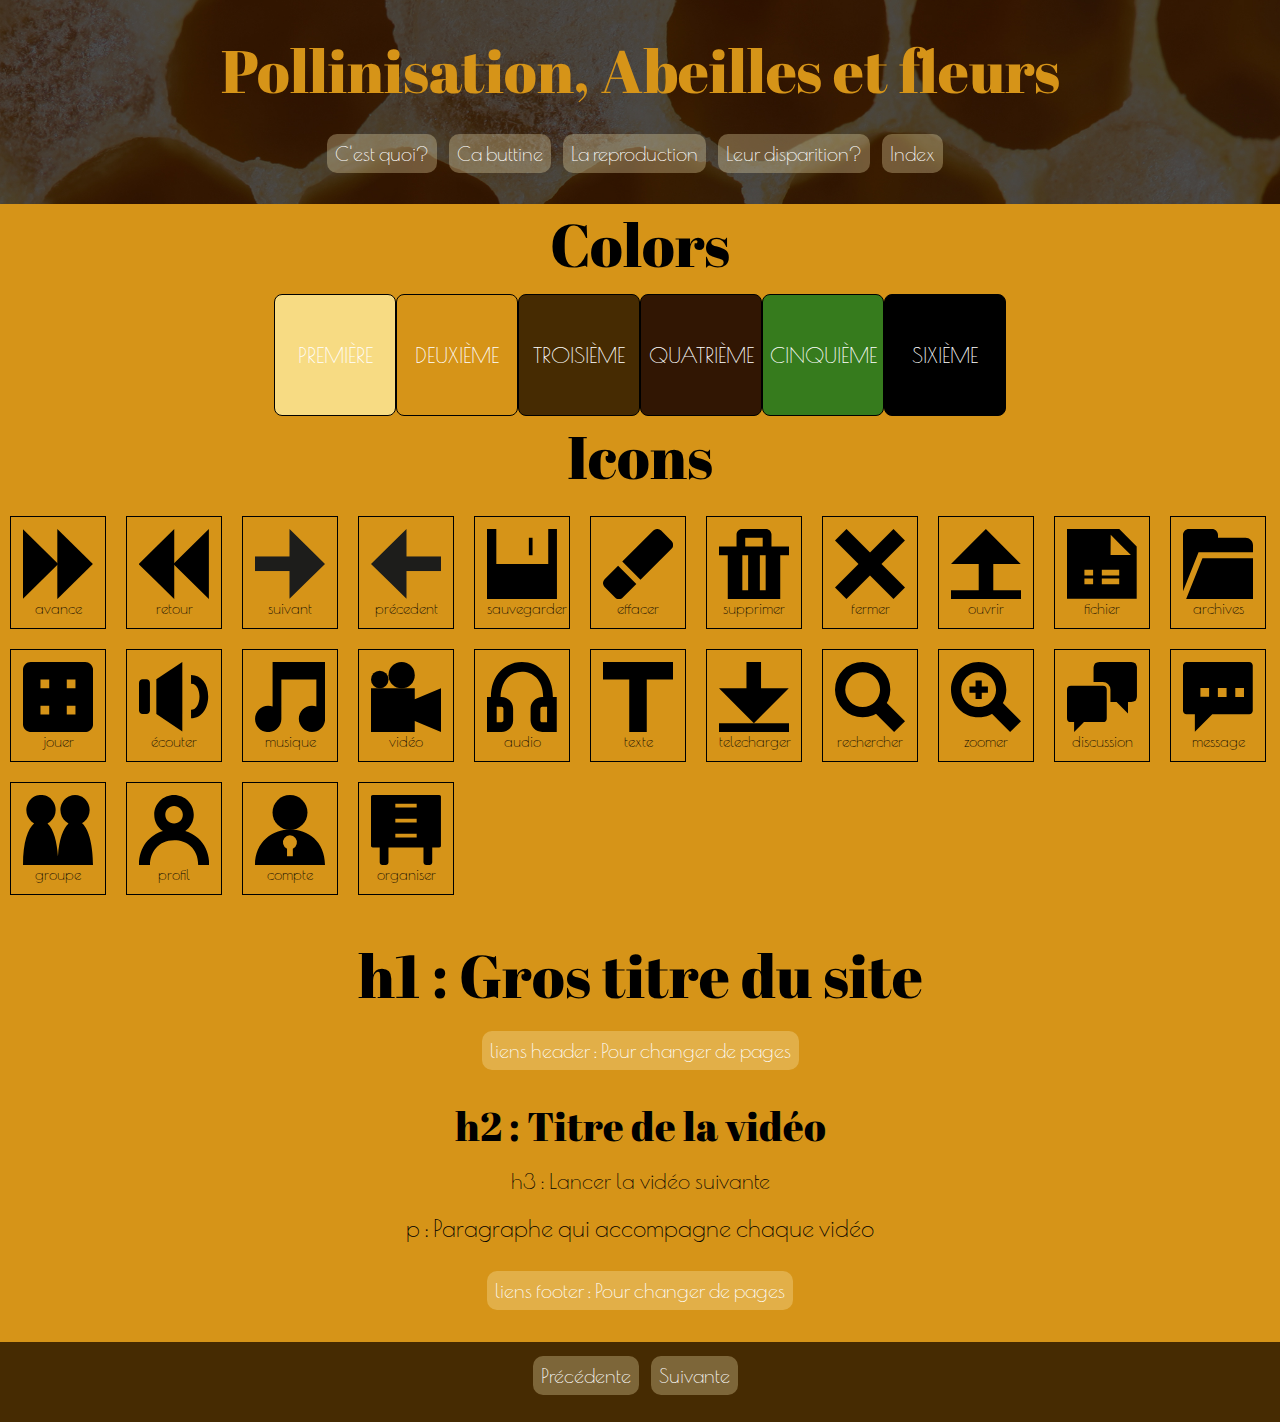
<file: index.html>
<!DOCTYPE html>
<html>
<title> Pollinisation </title>
<head>
<meta charset="utf-8">

<link href="https://fonts.googleapis.com/css?family=Abril+Fatface" rel="stylesheet">
<link href="https://fonts.googleapis.com/css?family=Poiret+One" rel="stylesheet">

<link rel="stylesheet" href="styles/reset.css">
<link rel="stylesheet" href="styles/main.css">
<link rel="stylesheet" href="styles/typo.css">

</head>

<body>

  <header>
    <h1>Pollinisation, Abeilles et fleurs</h1>
    <nav>
      <ul>
        <li><a href="video01.html">C'est quoi?</a></li>
        <li><a href="video02.html">Ca buttine</a></li>
        <li><a href="video03.html">La reproduction</a></li>
        <li><a href="video04.html">Leur disparition?</a></li>
        <li><a href="index.html">Index</a></li>

      </ul>
    </nav>
  </header>

  <section class="color-section">
    <h1>Colors</h1>

      <ul id="colors">
          <li id="color-1">Première</li>
          <li id="color-2">Deuxième</li>
          <li id="color-3">Troisième</li>
          <li id="color-4">Quatrième</li>
          <li id="color-5">Cinquième</li>
          <li id="color-6">Sixième</li>

      </ul>

  </section>

    <h1>Icons</h1>

<ol>
  <li><span><img src="images/avance.svg" alt="télécharger"/></span>avance</li>
  <li><span><img src="images/retour.svg" alt="télécharger"/></span>retour</li>
  <li><span><img src="images/suivant.svg" alt="télécharger"/></span>suivant</li>
  <li><span><img src="images/precedent.svg" alt="télécharger"/></span>précedent</li>
  <li><span><img src="images/sauvegarder.svg" alt="télécharger"/></span>sauvegarder</li>
  <li><span><img src="images/effacer.svg" alt="télécharger"/></span>effacer</li>
  <li><span><img src="images/supprimer.svg" alt="télécharger"/></span>supprimer</li>
  <li><span><img src="images/fermer.svg" alt="télécharger"/></span>fermer</li>
  <li><span><img src="images/ouvrir.svg" alt="télécharger"/></span>ouvrir</li>
  <li><span><img src="images/fichier.svg" alt="télécharger"/></span>fichier</li>
  <li><span><img src="images/archives.svg" alt="télécharger"/></span>archives</li>
  <li><span><img src="images/jouer.svg" alt="télécharger"/></span>jouer</li>
  <li><span><img src="images/ecouter.svg" alt="télécharger"/></span>écouter</li>
  <li><span><img src="images/musique.svg" alt="télécharger"/></span>musique</li>
  <li><span><img src="images/video.svg" alt="télécharger"/></span>vidéo</li>
  <li><span><img src="images/audio.svg" alt="télécharger"/></span>audio</li>
  <li><span><img src="images/texte.svg" alt="télécharger"/></span>texte</li>
  <li><span><img src="images/telecharger.svg" alt="télécharger"/></span>telecharger</li>
  <li><span><img src="images/rechercher.svg" alt="télécharger"/></span>rechercher</li>
  <li><span><img src="images/zoomer.svg" alt="télécharger"/></span>zoomer</li>
  <li><span><img src="images/discussion.svg" alt="télécharger"/></span>discussion</li>
  <li><span><img src="images/message.svg" alt="télécharger"/></span>message</li>
  <li><span><img src="images/groupe.svg" alt="télécharger"/></span>groupe</li>
  <li><span><img src="images/profil.svg" alt="télécharger"/></span>profil</li>
  <li><span><img src="images/compte.svg" alt="télécharger"/></span>compte</li>
  <li><span><img src="images/organiser.svg" alt="télécharger"/></span>organiser</li>
</ol>

<h1> h1 : Gros titre du site </h1>
<p><a href="index.html">liens header : Pour changer de pages </a></p>

<h2> h2 : Titre de la vidéo </h2>
<h3> h3 : Lancer la vidéo suivante </h3>
<p> p : Paragraphe qui accompagne chaque vidéo </p>
<p><a href="index.html">liens footer : Pour changer de pages </a></p>
<br/>


<footer>
<nav>
  <ul>
    <li><a href="video04.html">Précédente</a></li>
    <li><a href="video01.html">Suivante</a></li>
  </ul>
</nav>
</footer>

</body>
</html>
</file>
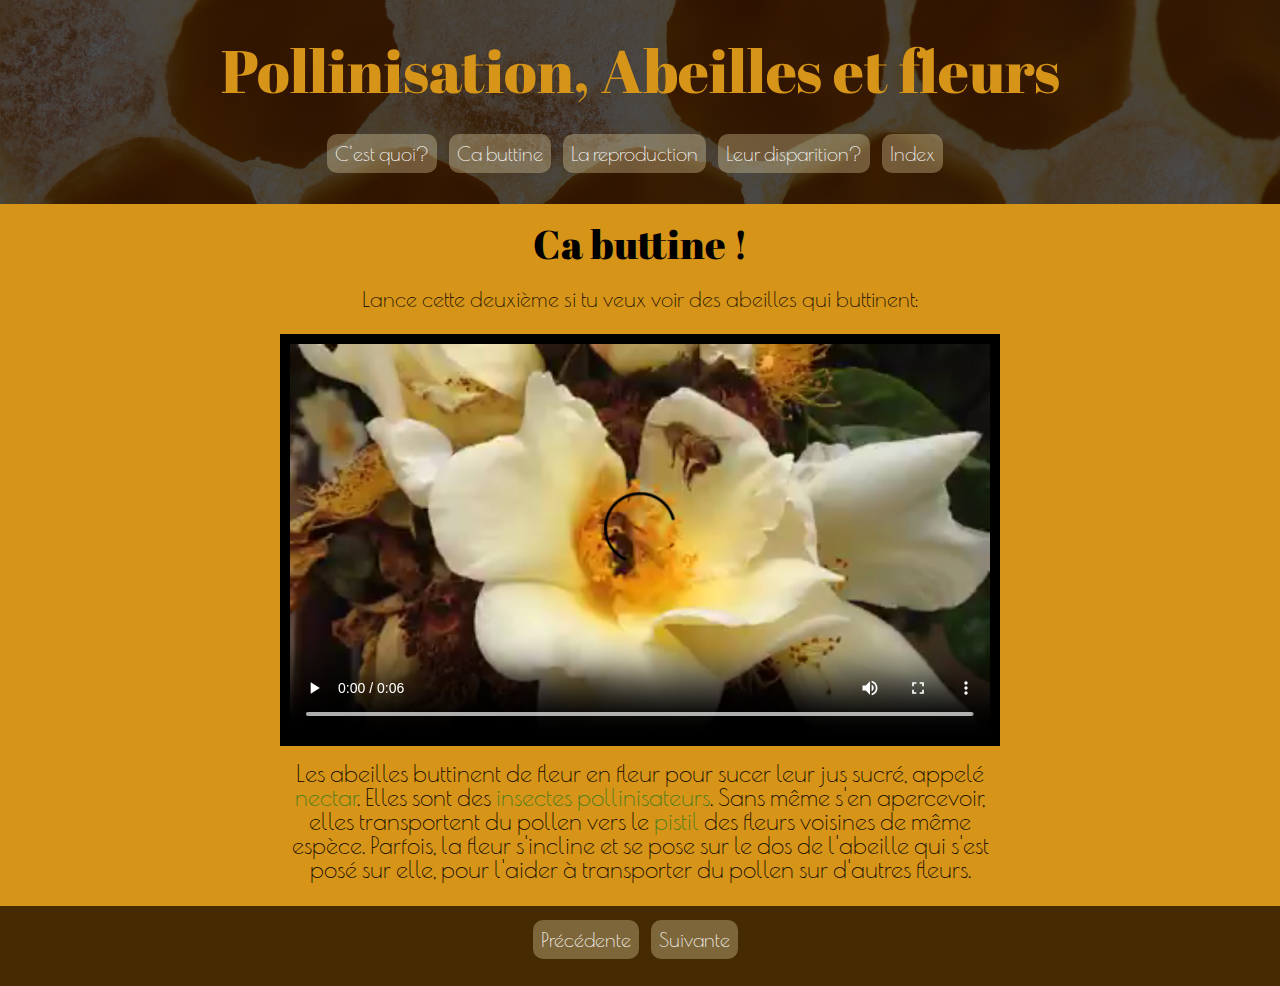
<file: video02.html>
<!DOCTYPE html>
<html>
<head>
<meta charset="utf-8">
<title> C'est quoi la pollinisation? </title>

<link href="https://fonts.googleapis.com/css?family=Abril+Fatface" rel="stylesheet">
<link href="https://fonts.googleapis.com/css?family=Poiret+One" rel="stylesheet">

<link rel="stylesheet" href="styles/reset.css">
<link rel="stylesheet" href="styles/main.css">
<link rel="stylesheet" href="styles/typo.css">

</head>

<body>

  <header>

    <h1>Pollinisation, Abeilles et fleurs</h1>
    <nav>
      <ul>
        <li><a href="video01.html">C'est quoi?</a></li>
        <li><a href="video02.html">Ca buttine</a></li>
        <li><a href="video03.html">La reproduction</a></li>
        <li><a href="video04.html">Leur disparition?</a></li>
        <li><a href="index.html">Index</a></li>

      </ul>
    </nav>
  </header>

  <h2>Ca buttine !</h2>

  <h3>Lance cette deuxième si tu veux voir des abeilles qui buttinent:</h3>

  <video src="media/abeille1.mp4" controls></video> <br/>

<p> Les abeilles buttinent de fleur en fleur pour sucer leur jus sucré, appelé <span>nectar</span>. Elles sont des <span>insectes pollinisateurs</span>. Sans même s'en apercevoir, elles transportent du pollen vers le <span>pistil</span> des fleurs voisines de même espèce. Parfois, la fleur s'incline et se pose sur le dos de l'abeille qui s'est posé sur elle, pour l'aider à transporter du pollen sur d'autres fleurs.
</p>

<footer>
<nav>
  <ul>
    <li><a href="video01.html">Précédente</a></li>
    <li><a href="video03.html">Suivante</a></li>
  </ul>
</nav>
</footer>


</body>
</html>
</file>
<file: styles/main.css>
body {
  background-color: #D69418;
  text-align: center;
}

header {
  background: url("miel2.jpg") top center no-repeat;
  background-size: 1980px;

  padding-top: 30px;
  padding-bottom: 40px;
}

footer {
  background-color: #462b02;
  height: 80px;
}

h1 {
  margin-top: 10px;
  margin-bottom: 20px;
}

h2 {
  margin-top: 20px;
  padding-bottom: 12px;

  margin-right: 22%;
  margin-left: 22%;
}

h3 {
  padding-top: 12px;
  padding-bottom: 12px;
  margin-right: 22%;
  margin-left: 22%;
}

p {
  padding-top: 12px;
  padding-bottom: 25px;
  margin-right: 22%;
  margin-left: 22%;

}

ol {
  list-style-type: none;
  display: flex;
  flex-wrap: wrap;
  padding-bottom: 30px;
}

ol li {
  border: 1px solid #000;
  width: 70px;
  padding: 12px;
  text-align: center;
  margin: 10px;
}


video {
  margin-top: 12px;
  width: 100%;
  max-width: 700px;
  border: solid 10px;
}

nav li{
  display: inline-block;
  margin-top: 22px;
  margin-right: 10px;
}


a {
  background-color: rgba(254, 237, 185, 0.3);
  padding: 8px;
  border-radius: 10px;
  text-decoration: none;
}


#colors {
  display: flex;
  flex-wrap: wrap;
  justify-content : center;
  text-align : center;
  text-transform: uppercase;
  font-size: 2em;
}

#colors li {
  height : 120px;
  width : 120px;
  border-radius: 8px;
  color : #fff;
  display: flex;
  align-items: center;
  justify-content: center;
  border: 1px solid #000;
}

#color-1 {
 background-color:#f7db83;
}

#color-2 {
 background-color: #D69418;
}

#color-3 {
 background-color: #462b02;
}

#color-4 {
 background-color: #311603;
}

#color-5 {
 background-color: #367b1d;
 }

#color-6 {
 background-color: #000;
 }
</file>
<file: styles/typo.css>
h1 {
  font-family: 'Abril Fatface', cursive;
  font-size: 60px;
  text-align: center;
  color: #000;
}

header h1 {
  color : #D69418;
}

h3 {
  font-family: 'Poiret One', cursive;
  font-size: 22px;
  color : #000;
}

p {
  font-family: 'Poiret One', cursive;
  font-size: 24px;
  color : #000;
}

span{
  color: #367b1d;
}

ol {
  font-family: 'Poiret One', cursive;
  font-weight: 300;
  font-size: 15px;
}

ul li {
  font-family: 'Poiret One', cursive;
  font-size: 22px;
}

a {
  font-family: 'Poiret One', cursive;
  font-size: 20px;
  color : #fff
}

h2 {
  font-family: 'Abril Fatface', cursive;
  font-size: 40px;
  color : #000
}


ul {
  font-family: 'Poiret One', cursive;
  font-weight: 300;
  font-size: 8px;
}
</file>
